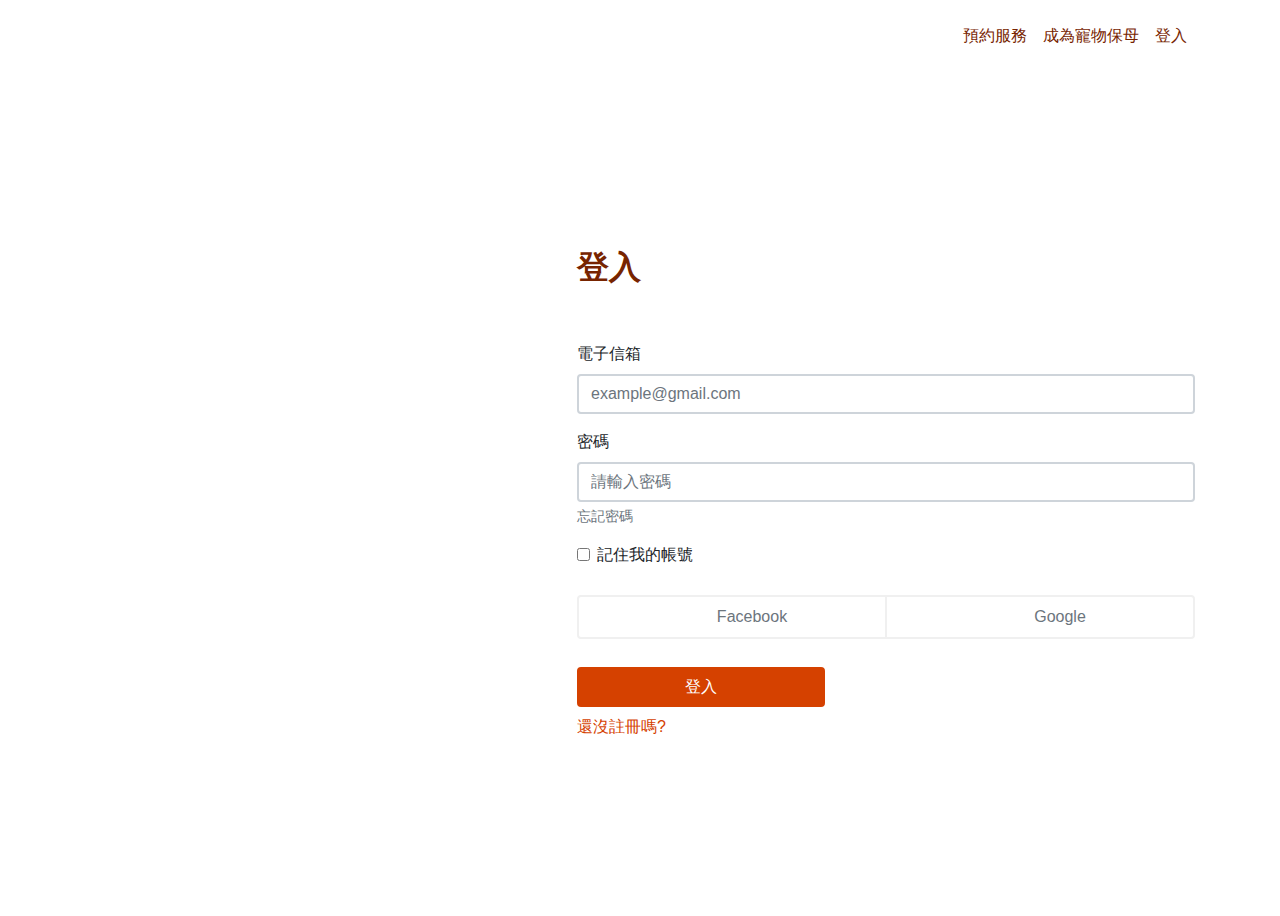
<file: login.html>
<!DOCTYPE html>
<html lang="en">

<head>
	<meta charset="UTF-8">
	<meta name="viewport" content="width=device-width, initial-scale=1.0">
	<title>登入</title>
	<link href="https://fonts.googleapis.com/icon?family=Material+Icons" rel="stylesheet" />
	<link rel="stylesheet" href="./style/all.css" />
</head>
<body>
	<!-- header -->
	<nav class="navbar navbar-expand-md navbar-light">
		<div class="container">
			<h1 class="logo">
				<a href="./index.html">PETPET</a>
			</h1>
			<button class="navbar-toggler border-0" type="button" data-toggle="collapse" data-target="#navbarNav"
				aria-controls="navbarNav" aria-expanded="false" aria-label="Toggle navigation">
				<span class="navbar-toggler-icon"></span>
			</button>
			<div class="collapse navbar-collapse text-center" id="navbarNav">
				<ul class="navbar-nav ml-auto">
					<li class="nav-item">
						<a class="nav-link text-primary" href="#">預約服務</a>
					</li>
					<li class="nav-item">
						<a class="nav-link text-primary" href="#">成為寵物保母</a>
					</li>
					<li class="nav-item">
						<a class="nav-link text-primary" href="./login.html">登入</a>
					</li>
				</ul>
			</div>
		</div>
	</nav>
	<!-- login -->
	<div class="login mt-16 mt-md-0">
		<div class="container h-100">
			<div class="row h-100 justify-content-center">
				<form class="col-md-8 col-lg-7 offset-lg-5 d-flex flex-column justy-content-start justify-content-md-center pl-lg-8">
					<h2 class="text-primary font-weight-bold mb-6 mb-md-15">登入</h2>
					<div class="form-group mb-4">
						<label for="email" class="mb-2">電子信箱</label>
						<input type="email" class="form-control" id="email" placeholder="example@gmail.com">
					  </div>
					  <div class="form-group mb-4">
						<label for="password" class="mb-2">密碼</label>
						<input type="password" class="form-control" id="password" placeholder="請輸入密碼">
						<a href="#" class="forget-password form-text text-muted">忘記密碼</a>
					  </div>
					  <div class="form-check mb-7">
						<input type="checkbox" class="form-check-input" id="remember">
						<label class="form-check-label" for="remember">記住我的帳號</label>
					  </div>
					  <div class="btn-group d-flex flex-column flex-lg-row mb-7">
						  <a href="#" class="socialMedia-link facebook py-0 btn btn-outline-gray-200 text-gray-600 mb-3 mb-lg-0 d-flex">Facebook</a>
						  <a href="#" class="socialMedia-link google py-0 btn btn-outline-gray-200 text-gray-600">Google</a>
					  </div>
					  <button type="submit" class="btn btn-info mb-2">登入</button>
					  <a href="./member.html" class="text-info">還沒註冊嗎?</a>
				</form>
			</div>
		</div>
	</div>
	<script src="https://code.jquery.com/jquery-3.3.1.slim.min.js"
		integrity="sha384-q8i/X+965DzO0rT7abK41JStQIAqVgRVzpbzo5smXKp4YfRvH+8abtTE1Pi6jizo"
		crossorigin="anonymous"></script>
	<script src="https://cdnjs.cloudflare.com/ajax/libs/popper.js/1.14.6/umd/popper.min.js"
		integrity="sha384-wHAiFfRlMFy6i5SRaxvfOCifBUQy1xHdJ/yoi7FRNXMRBu5WHdZYu1hA6ZOblgut"
		crossorigin="anonymous"></script>
	<script src="https://stackpath.bootstrapcdn.com/bootstrap/4.2.1/js/bootstrap.min.js"
		integrity="sha384-B0UglyR+jN6CkvvICOB2joaf5I4l3gm9GU6Hc1og6Ls7i6U/mkkaduKaBhlAXv9k"
		crossorigin="anonymous"></script>
</body>

</html>
</file>
